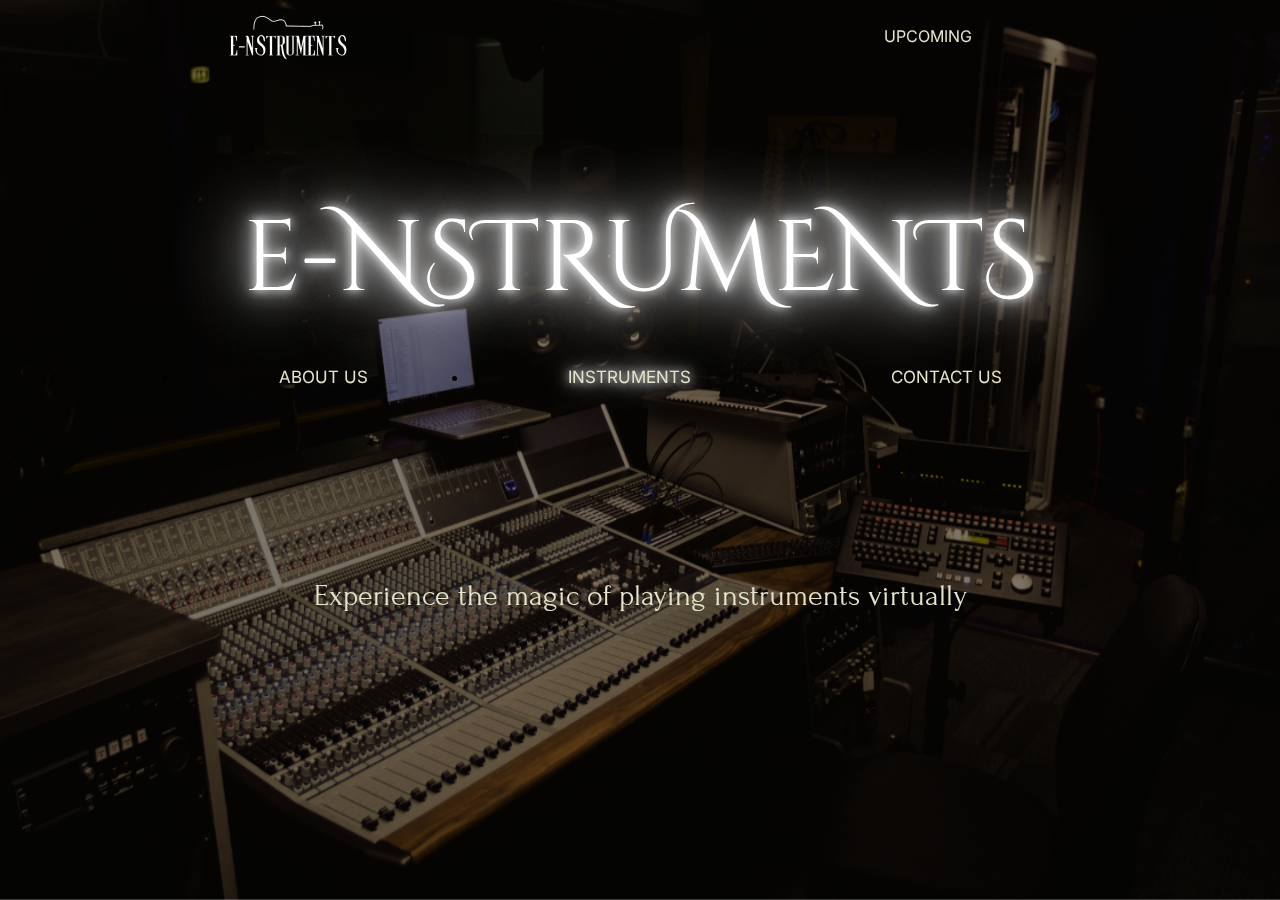
<file: index.html>
<!DOCTYPE html>
<html lang="en">

<head>
    <meta charset="UTF-8">
    <meta name="viewport" content="width=device-width, initial-scale=1.0">
    <title>E-nstruments</title>

    <!-- Google fonts -->
    <link rel="preconnect" href="https://fonts.googleapis.com">
    <link rel="preconnect" href="https://fonts.gstatic.com" crossorigin>
    <link
        href="https://fonts.googleapis.com/css2?family=Cinzel+Decorative:wght@400;700&family=Forum&family=Inter&family=Montserrat:wght@100;400;900&family=Ubuntu:wght@400;500&display=swap"
        rel="stylesheet">

    <!-- CSS -->
    <link rel="stylesheet" href="./css/styles.css">
</head>

<body>
    <section id="hero">
        <div class="topnav">
            <a class="link logo" href="./index.html"><img src="./images/logo.png"></a>
            <a class="link" href="./about-us.html#upcoming">UPCOMING</a>
        </div>
        <img class="hero-image" src="./images/hero.png">
        <h1 class="title neonText">e-NSTRUMENTS</h1>
        <ul class="nav">
            <li><a class="navlink" href="./about-us.html">about us</a></li>
            <li><a class="navlink neonText1" href="./instruments.html">instruments</a></li>
            <li><a class="navlink" href="./about-us.html#contact">contact us</a></li>
        </ul>
        <h2 class="tagline">Experience the magic of playing instruments virtually</h2>
    </section>
</body>

</html>
</file>
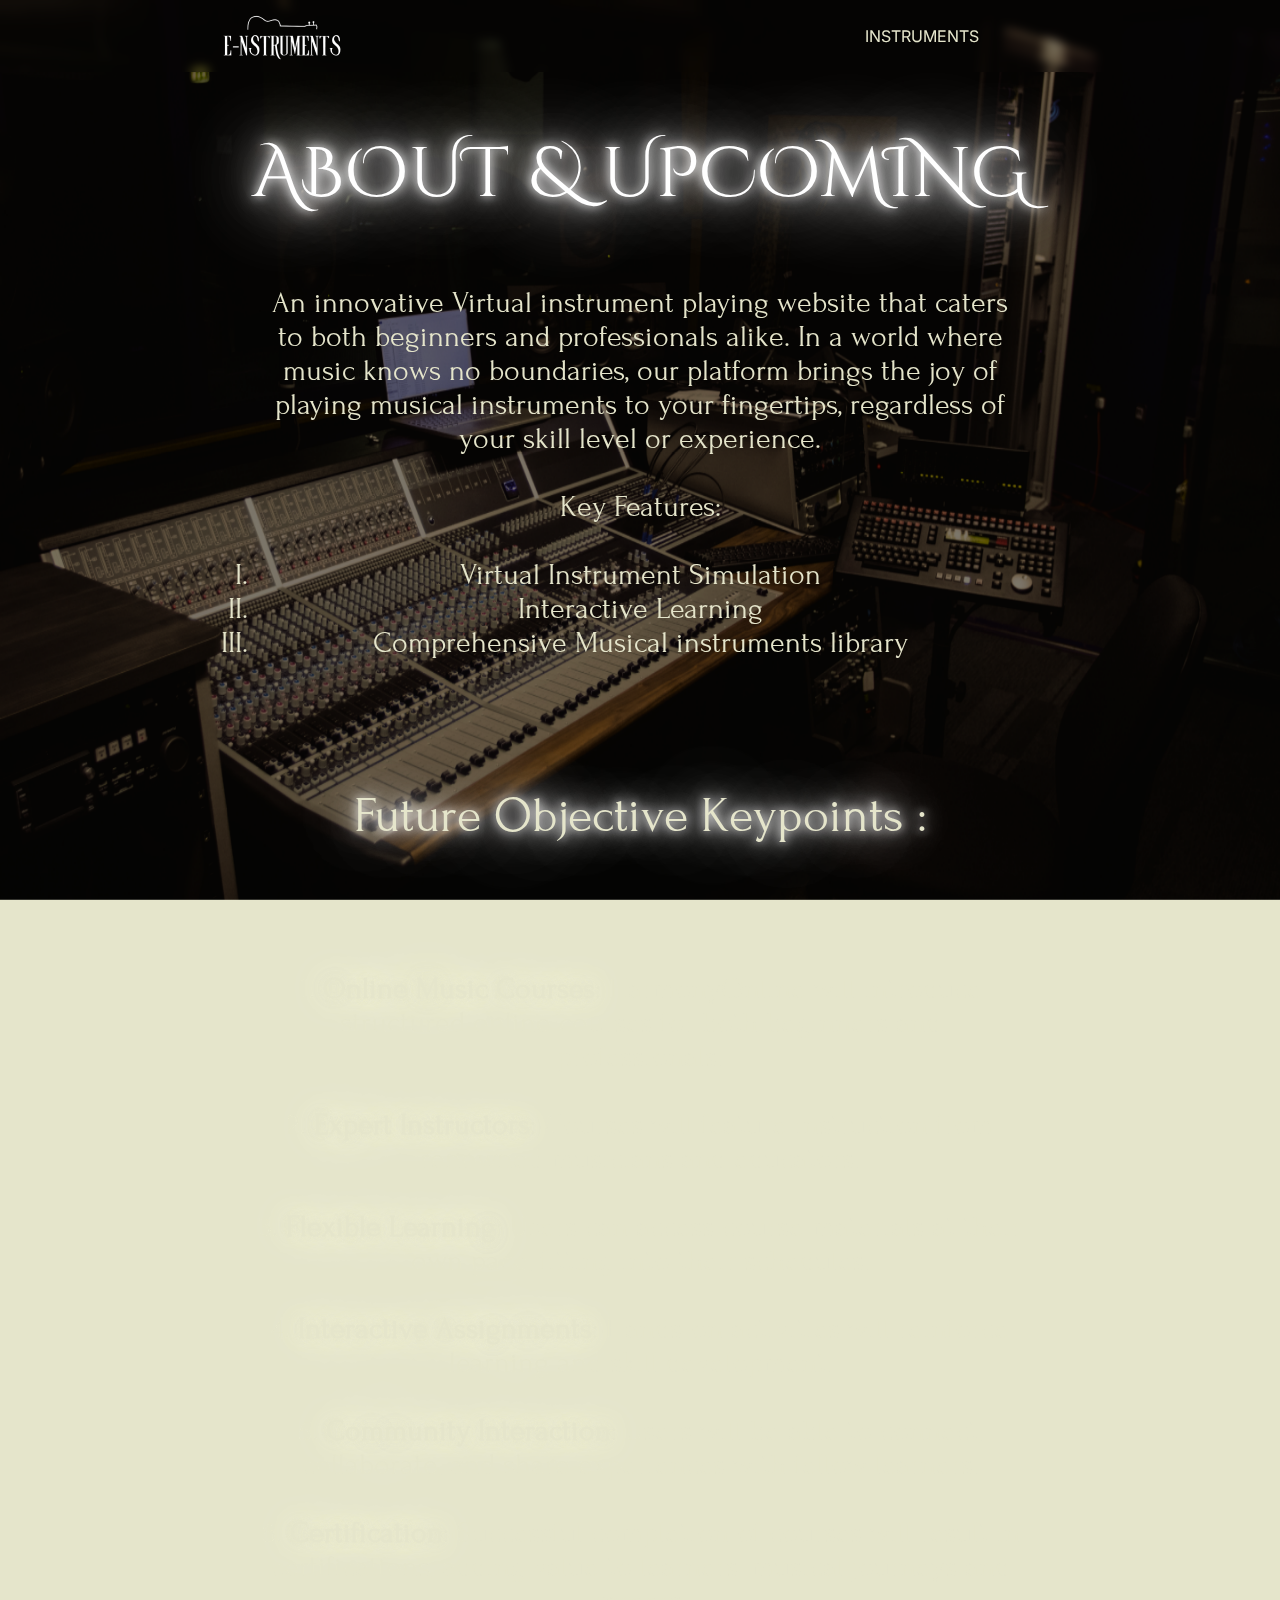
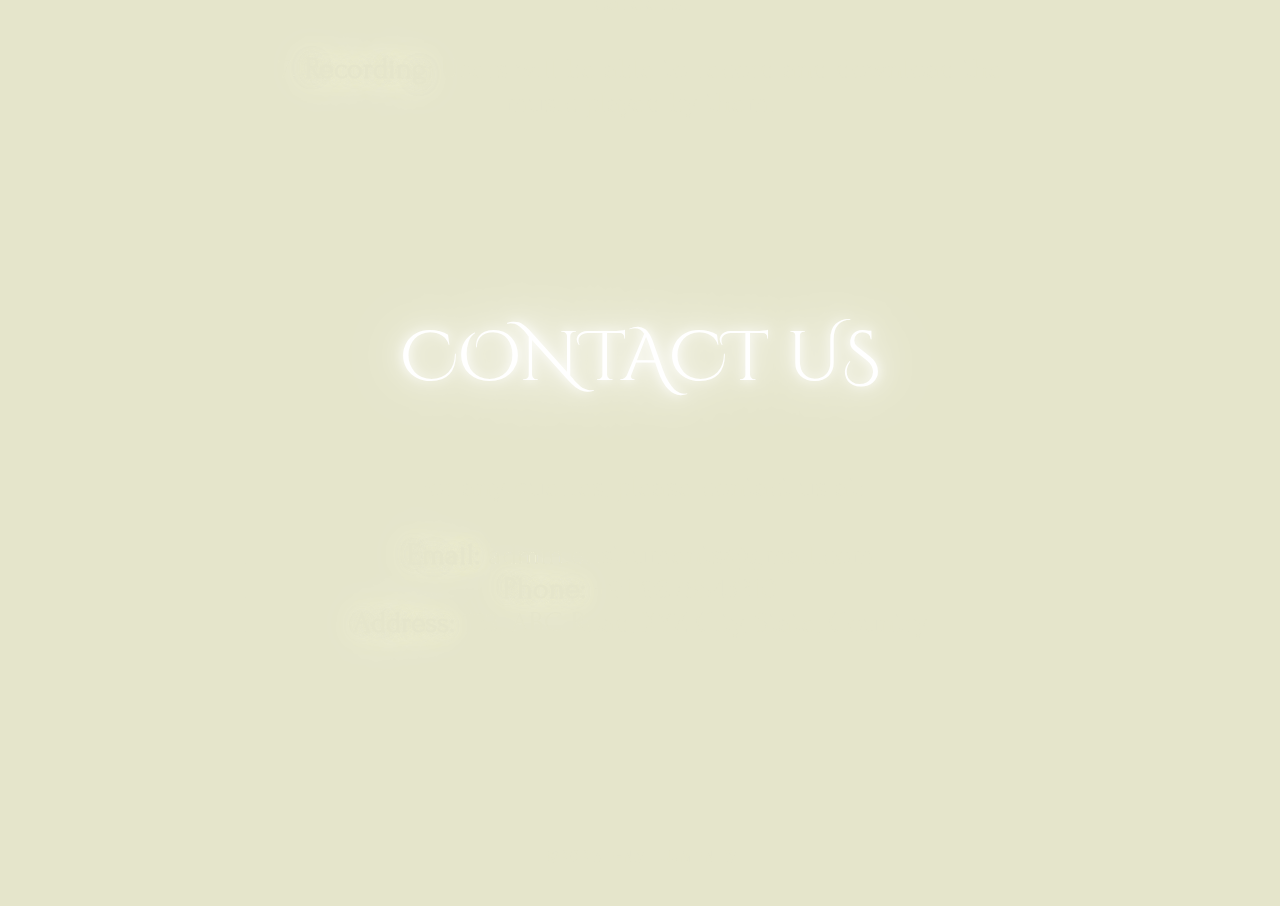
<file: about-us.html>
<!DOCTYPE html>
<html lang="en">

<head>
    <meta charset="UTF-8">
    <meta name="viewport" content="width=device-width, initial-scale=1.0">
    <title>E-nstruments</title>

    <!-- Google fonts -->
    <link rel="preconnect" href="https://fonts.googleapis.com">
    <link rel="preconnect" href="https://fonts.gstatic.com" crossorigin>
    <link
        href="https://fonts.googleapis.com/css2?family=Cinzel+Decorative:wght@400;700&family=Forum&family=Inter&family=Montserrat:wght@100;400;900&family=Ubuntu:wght@400;500&display=swap"
        rel="stylesheet">

    <!-- CSS -->
    <link rel="stylesheet" href="./css/about-us.css">
</head>

<body>
    <section id="hero">
        <div class="topnav">
            <a class="link logo" href="./index.html"><img src="./images/logo.png"></a>
            <a class="link" href="./instruments.html">INSTRUMENTS</a>
        </div>
        <img class="hero-image" src="./images/hero.png">
        <h1 class="title neonText">ABOUT & UPCOMING</h1>
        <h2 class="tagline">An innovative Virtual instrument playing website that caters to both beginners and
            professionals alike. In a world where music knows no boundaries, our platform brings the joy of playing
            musical instruments to your fingertips, regardless of your skill level or experience.<br><br>
            Key Features:<br><br>
            <ul style="list-style-type: upper-roman;">
                <li>Virtual Instrument Simulation</li>
                <li>Interactive Learning</li>
                <li>Comprehensive Musical instruments library</li>
            </ul>
        </h2>
    </section>
    <section id="upcoming">
        <h3 class="tagline neonText" style="font-size: 50px;">Future Objective Keypoints :</h3>
        <h2 class="tagline">
            1. <strong class="neonText1">Online Music Courses</strong>: HarmonyOnline will introduce
            structured online courses for both
            beginners and professionals.<br><br>

            2. <strong class="neonText1">Expert Instructors</strong>: Courses will feature instruction from renowned
            musicians and
            educators.<br><br>

            3. <strong class="neonText1">Flexible Learning</strong>: Users can access course materials at their own
            pace,
            fitting into
            their
            schedules.<br><br>

            4. <strong class="neonText1">Interactive Assignments</strong>: Hands-on activities will reinforce learning
            and skill
            development.<br><br>

            5. <strong class="neonText1">Community Interaction</strong>: Users will be able to connect, collaborate, and
            share experiences
            with fellow
            learners.<br><br>

            6. <strong class="neonText1">Certification</strong>: Successful completion of courses will result in
            certifications, adding
            value to learners'
            musical journeys and careers.<br><br>

            7. <strong class="neonText1">Recording</strong>: Users will be able to record and download the music played
            by them.</h2>
    </section>
    <section id="contact">
        <h1 class="title neonText">CONTACT US</h1>
        <h2 class="tagline">For any queries, please contact us at:<br><br>
            <ul style="list-style-type: upper-roman;">
                <li><strong class="neonText1">Email:</strong>
                    <a style="text-decoration: none; color: #e5e5cb;"
                        href="mailto:jhamanas939@gmail.com">admin.enstruments@gmail.com</a>
                <li><strong class="neonText1">Phone:</strong> +91 9876543210</li>
                <li><strong class="neonText1">Address:</strong> 123, ABC Road, XYZ City, State, Country</li>
            </ul>
    </section>
</body>

<footer>
    <h4 class="copyright">©2023 E-NSTRUMENTS</h4>
</footer>

</html>
</file>
<file: css/styles.css>
* {
  margin: 0;
  padding: 0;
}

body {
  background-color: whitesmoke;
  /* overflow: hidden; */
}

.topnav {
  position: fixed;
  z-index: 10;
  padding: 0px;
  display: flex;
  justify-content: space-around;
  align-items: center;
  width: 100%;
  font-family: "Inter";
}

.link {
  color: #e5e5cb;
  text-decoration: none;
  margin-right: 90px;
}

#hero {
  width: 100%;
  height: 100%;
}

.hero-image {
  width: 100%;
  height: 100%;
  position: fixed;
  z-index: -1;
}

.title {
  font-family: "Cinzel Decorative", serif;
  font-size: 100px;
  font-weight: 100;
  z-index: 2;
  position: relative;
  color: white;
  text-align: center;
  padding-top: 15%;
}

.nav {
  display: flex;
  text-align: center;
  justify-content: center;
  width: 100%;
  padding-top: 40px;
}

.navlink {
  color: #e5e5cb;
  position: relative;
  font-size: 17px;
  text-decoration: none;
  margin: 10px 100px;
  text-transform: uppercase;
  font-family: "Inter";
}

.neonText {
  text-shadow: 0 0 10px #fff, 0 0 20px #fff, 0 0 42px #fff, 0 0 82px #fff,
    0 0 92px #fff;
  color: white;
  text-align: center;
}

a {
  position: relative;
  color: #e5e5cb;
  text-decoration: none;
}

a:hover {
  color: #e5e5cb;
}

a::before {
  content: "";
  position: absolute;
  display: block;
  width: 100%;
  height: 2px;
  bottom: 0;
  left: 0;
  background-color: #e5e5cb;
  transform: scaleX(0);
  transition: transform 0.6s ease;
}

a:hover::before {
  transform: scaleX(1);
}

.tagline {
  position: relative;
  text-align: center;
  color: #e5e5cb;
  font-weight: 400;
  font-family: "Forum";
  padding-top: 15%;
  font-size: 30px;
}

.neonText1 {
  text-shadow: 0 0 10px #fff, 0 0 20px #fff, 0 0 42px #fff, 0 0 82px #fff,
    0 0 92px #fff;
  color: #e5e5cb;
  text-align: center;
}

::-webkit-scrollbar {
  width: 10px;
}
::-webkit-scrollbar-track {
  background-color: rgb(0, 0, 0);
  border-radius: 1px;
}
::-webkit-scrollbar-thumb {
  background: linear-gradient(transparent, #e5e5cb);
  border-radius: 1px;
}
::-webkit-scrollbar-thumb:hover {
  background: linear-gradient(transparent, #e5e5cb);
}
</file>
<file: css/about-us.css>
* {
  margin: 0;
  padding: 0;
}

body {
  background-color: #e5e5cb;
  /* overflow: hidden; */
}

footer {
  margin-top: 8%;
  color: #e5e5cb;
  text-align: center;
  padding: 40px;
  bottom: 0;
  font-family: "Inter";
  bottom: 0;
}

.topnav {
  position: fixed;
  z-index: 10;
  padding: 0px;
  display: flex;
  justify-content: space-around;
  align-items: center;
  width: 100%;
  font-family: "Inter";
  backdrop-filter: blur(5px);
}

.link {
  color: #e5e5cb;
  text-decoration: none;
  margin-right: 90px;
}

#hero {
  width: 100%;
  height: 100%;
}

.hero-image {
  width: 100%;
  height: 100%;
  position: fixed;
  z-index: -1;
}

.title {
  font-family: "Cinzel Decorative", serif;
  font-size: 70px;
  font-weight: 100;
  z-index: 2;
  position: relative;
  color: white;
  text-align: center;
  padding-top: 10%;
}

.nav {
  display: flex;
  text-align: center;
  justify-content: center;
  width: 100%;
  padding-top: 40px;
}

.navlink {
  color: #e5e5cb;
  position: relative;
  font-size: 17px;
  text-decoration: none;
  margin: 10px 100px;
  text-transform: uppercase;
  font-family: "Inter";
}

.neonText {
  text-shadow: 0 0 10px #fff, 0 0 20px #fff, 0 0 42px #fff, 0 0 82px #fff,
    0 0 92px #fff;
  color: white;
  text-align: center;
}

.link {
  position: relative;
  color: #e5e5cb;
  text-decoration: none;
}

.link:hover {
  color: #e5e5cb;
}

.link::before {
  content: "";
  position: absolute;
  display: block;
  width: 100%;
  height: 2px;
  bottom: 0;
  left: 0;
  background-color: #e5e5cb;
  transform: scaleX(0);
  transition: transform 0.6s ease;
}

.link:hover::before {
  transform: scaleX(1);
}

.tagline {
  position: relative;
  text-align: center;
  color: #e5e5cb;
  font-weight: 400;
  font-family: "Forum";
  padding: 5% 20%;
  font-size: 30px;
}

.neonText1 {
  text-shadow: 0 0 10px #e5e5cb, 0 0 20px #e5e5cb, 0 0 42px #e5e5cb,
    0 0 82px #e5e5cb, 0 0 92px #e5e5cb;
  color: #e5e5cb;
  text-align: center;
}

::-webkit-scrollbar {
  width: 10px;
}
::-webkit-scrollbar-track {
  background-color: rgb(0, 0, 0);
  border-radius: 1px;
}
::-webkit-scrollbar-thumb {
  background: linear-gradient(transparent, #d1d1a8);
  border-radius: 1px;
}
::-webkit-scrollbar-thumb:hover {
  background: linear-gradient(transparent, #4f4f42);
}
</file>
